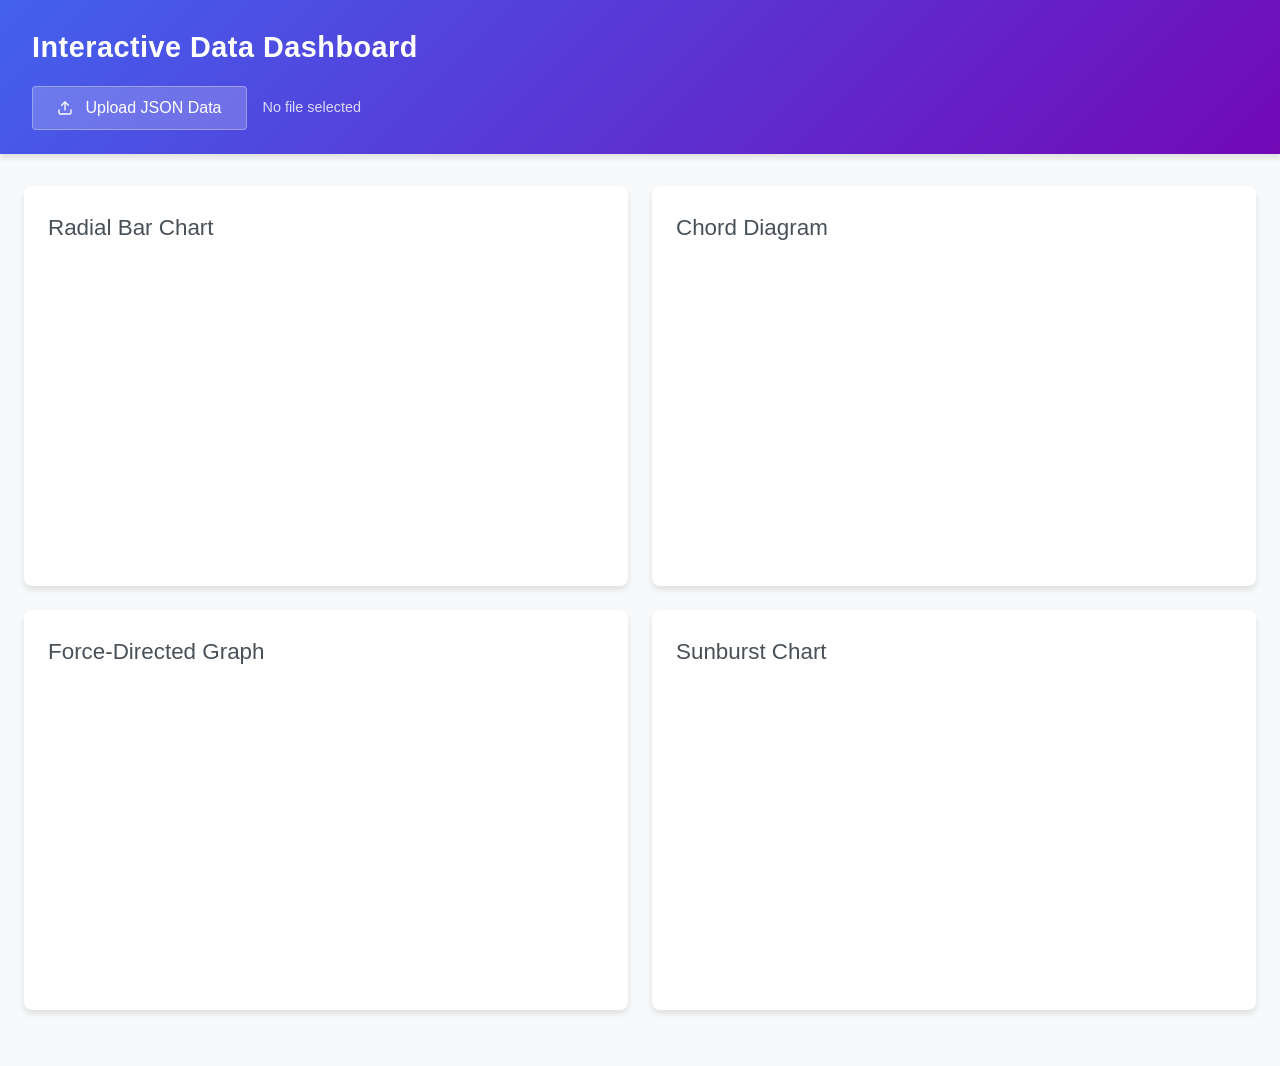
<file: index.html>
<!DOCTYPE html>
<html lang="en">
<head>
    <meta charset="UTF-8">
    <meta name="viewport" content="width=device-width, initial-scale=1.0">
    <title>D3 Interactive Dashboard</title>
    <script src="https://d3js.org/d3.v7.min.js"></script>
    <style>
        :root {
            --primary: #4361ee;
            --primary-light: #4cc9f0;
            --secondary: #7209b7;
            --dark: #212529;
            --light: #f8f9fa;
            --gray-100: #f8f9fa;
            --gray-200: #e9ecef;
            --gray-300: #dee2e6;
            --gray-400: #ced4da;
            --gray-500: #adb5bd;
            --gray-600: #6c757d;
            --gray-700: #495057;
            --gray-800: #343a40;
            --shadow: 0 4px 6px rgba(0, 0, 0, 0.1);
            --transition: all 0.3s ease;
        }
        
        * {
            margin: 0;
            padding: 0;
            box-sizing: border-box;
        }
        
        body {
            font-family: 'Segoe UI', Roboto, Arial, sans-serif;
            line-height: 1.6;
            color: var(--dark);
            background-color: var(--gray-100);
            min-height: 100vh;
        }
        
        header {
            background: linear-gradient(135deg, var(--primary), var(--secondary));
            color: white;
            padding: 1.5rem 2rem;
            box-shadow: var(--shadow);
            position: relative;
        }
        
        h1 {
            margin: 0;
            font-weight: 600;
            font-size: 1.8rem;
            letter-spacing: 0.5px;
        }
        
        h2 {
            font-size: 1.4rem;
            color: var(--gray-700);
            margin-bottom: 1.5rem;
            font-weight: 500;
        }
        
        h3 {
            font-size: 1.1rem;
            color: var(--gray-700);
            margin-bottom: 0.75rem;
            font-weight: 500;
        }
        
        .file-upload-container {
            margin-top: 1rem;
            display: flex;
            align-items: center;
            gap: 1rem;
        }
        
        .custom-file-upload {
            background-color: rgba(255, 255, 255, 0.2);
            color: white;
            padding: 0.5rem 1.5rem;
            cursor: pointer;
            border-radius: 4px;
            font-weight: 500;
            border: 1px solid rgba(255, 255, 255, 0.3);
            transition: var(--transition);
        }
        
        .custom-file-upload:hover {
            background-color: rgba(255, 255, 255, 0.3);
        }
        
        input[type="file"] {
            display: none;
        }
        
        #file-name {
            color: rgba(255, 255, 255, 0.8);
            font-size: 0.9rem;
        }
        
        #dimension-selector {
            max-width: 1200px;
            margin: 2rem auto;
            background-color: white;
            border-radius: 8px;
            box-shadow: var(--shadow);
            padding: 2rem;
        }
        
        .dimension-options {
            display: grid;
            grid-template-columns: repeat(auto-fit, minmax(250px, 1fr));
            gap: 2rem;
            margin-bottom: 1.5rem;
        }
        
        .dimension-group {
            background-color: var(--gray-100);
            padding: 1.5rem;
            border-radius: 6px;
            box-shadow: 0 2px 4px rgba(0, 0, 0, 0.05);
        }
        
        .selector {
            margin-bottom: 1rem;
        }
        
        .selector label {
            display: block;
            margin-bottom: 0.5rem;
            color: var(--gray-600);
            font-size: 0.9rem;
        }
        
        select {
            width: 100%;
            padding: 0.6rem;
            border: 1px solid var(--gray-300);
            border-radius: 4px;
            background-color: white;
            color: var(--gray-700);
            appearance: none;
            background-image: url("data:image/svg+xml,%3Csvg xmlns='http://www.w3.org/2000/svg' width='16' height='16' viewBox='0 0 24 24' fill='none' stroke='%236c757d' stroke-width='2' stroke-linecap='round' stroke-linejoin='round'%3E%3Cpath d='M6 9l6 6 6-6'/%3E%3C/svg%3E");
            background-repeat: no-repeat;
            background-position: right 0.6rem center;
            background-size: 1rem;
        }
        
        select:focus {
            outline: none;
            border-color: var(--primary);
            box-shadow: 0 0 0 3px rgba(67, 97, 238, 0.15);
        }
        
        #sunburst-hierarchy-container {
            display: flex;
            flex-direction: column;
            gap: 0.75rem;
        }
        
        button {
            cursor: pointer;
            transition: var(--transition);
        }
        
        #add-hierarchy-level {
            background-color: transparent;
            color: var(--primary);
            border: 1px solid var(--primary);
            padding: 0.4rem 0.75rem;
            border-radius: 4px;
            font-size: 0.85rem;
            margin-top: 0.5rem;
        }
        
        #add-hierarchy-level:hover {
            background-color: rgba(67, 97, 238, 0.1);
        }
        
        .action-button {
            background-color: var(--primary);
            color: white;
            border: none;
            padding: 0.75rem 2rem;
            border-radius: 4px;
            font-weight: 500;
            font-size: 1rem;
            margin-top: 1rem;
            display: block;
            margin-left: auto;
            box-shadow: 0 2px 4px rgba(67, 97, 238, 0.3);
        }
        
        .action-button:hover {
            background-color: #3a56d4;
            transform: translateY(-1px);
            box-shadow: 0 4px 8px rgba(67, 97, 238, 0.4);
        }
        
        #dashboard {
            max-width: 1400px;
            margin: 2rem auto;
            display: grid;
            grid-template-columns: 1fr 1fr;
            grid-gap: 1.5rem;
            padding: 0 1.5rem;
        }
        
        .chart-container {
            background-color: white;
            border-radius: 8px;
            box-shadow: var(--shadow);
            padding: 1.5rem;
            transition: var(--transition);
            height: 400px;
        }
        
        .chart-container:hover {
            box-shadow: 0 8px 15px rgba(0, 0, 0, 0.1);
            transform: translateY(-2px);
        }
        
        .chart {
            width: 100%;
            height: calc(100% - 3rem);
            overflow: hidden;
        }
        
        .tooltip {
            position: absolute;
            padding: 0.75rem;
            background-color: rgba(33, 37, 41, 0.85);
            color: white;
            border-radius: 4px;
            pointer-events: none;
            font-size: 0.85rem;
            max-width: 250px;
            z-index: 100;
            box-shadow: 0 2px 5px rgba(0, 0, 0, 0.2);
            opacity: 0;
            transition: opacity 0.2s;
        }
        
        .hidden {
            display: none;
        }
        
        /* Responsive layout */
        @media (max-width: 900px) {
            #dashboard {
                grid-template-columns: 1fr;
            }
            
            .dimension-options {
                grid-template-columns: 1fr;
            }
        }
        
        /* Interactive elements */
        path, circle, rect {
            transition: opacity 0.2s, fill 0.2s;
        }
        
        /* Loading indicator */
        .loading {
            display: flex;
            justify-content: center;
            align-items: center;
            height: 100%;
        }
        
        .loading:after {
            content: " ";
            display: block;
            width: 40px;
            height: 40px;
            border-radius: 50%;
            border: 6px solid var(--primary);
            border-color: var(--primary) transparent var(--primary) transparent;
            animation: loading 1.2s linear infinite;
        }
        
        @keyframes loading {
            0% { transform: rotate(0deg); }
            100% { transform: rotate(360deg); }
        }
    </style>
</head>
<body>
    <header>
        <h1>Interactive Data Dashboard</h1>
        <div class="file-upload-container">
            <label for="file-upload" class="custom-file-upload">
                <svg xmlns="http://www.w3.org/2000/svg" width="16" height="16" viewBox="0 0 24 24" fill="none" stroke="currentColor" stroke-width="2" stroke-linecap="round" stroke-linejoin="round" style="margin-right: 8px; vertical-align: -3px;">
                    <path d="M21 15v4a2 2 0 0 1-2 2H5a2 2 0 0 1-2-2v-4"></path>
                    <polyline points="17 8 12 3 7 8"></polyline>
                    <line x1="12" y1="3" x2="12" y2="15"></line>
                </svg>
                Upload JSON Data
            </label>
            <input type="file" id="file-upload" accept=".json">
            <span id="file-name">No file selected</span>
        </div>
    </header>

    <div id="dimension-selector" class="hidden">
        <h2>Select Dimensions for Visualization</h2>
        <div class="dimension-options">
            <div class="dimension-group">
                <h3>Radial Bar Chart</h3>
                <div class="selector">
                    <label for="radial-category">Category:</label>
                    <select id="radial-category"></select>
                </div>
                <div class="selector">
                    <label for="radial-value">Value:</label>
                    <select id="radial-value"></select>
                </div>
            </div>

            <div class="dimension-group">
                <h3>Chord Diagram</h3>
                <div class="selector">
                    <label for="chord-category">Entities:</label>
                    <select id="chord-category"></select>
                </div>
                <div class="selector">
                    <label for="chord-connections">Connections:</label>
                    <select id="chord-connections"></select>
                </div>
            </div>

            <div class="dimension-group">
                <h3>Force-Directed Graph</h3>
                <div class="selector">
                    <label for="force-nodes">Nodes:</label>
                    <select id="force-nodes"></select>
                </div>
                <div class="selector">
                    <label for="force-links">Links:</label>
                    <select id="force-links"></select>
                </div>
                <div class="selector">
                    <label for="force-strength">Strength Value:</label>
                    <select id="force-strength"></select>
                </div>
            </div>

            <div class="dimension-group">
                <h3>Sunburst Chart</h3>
                <div class="selector">
                    <label for="sunburst-hierarchy">Hierarchy Levels:</label>
                    <div id="sunburst-hierarchy-container">
                        <select class="sunburst-level" data-level="1"></select>
                        <button id="add-hierarchy-level">
                            <svg xmlns="http://www.w3.org/2000/svg" width="14" height="14" viewBox="0 0 24 24" fill="none" stroke="currentColor" stroke-width="2" stroke-linecap="round" stroke-linejoin="round" style="margin-right: 4px; vertical-align: -2px;">
                                <line x1="12" y1="5" x2="12" y2="19"></line>
                                <line x1="5" y1="12" x2="19" y2="12"></line>
                            </svg>
                            Add Level
                        </button>
                    </div>
                </div>
                <div class="selector">
                    <label for="sunburst-value">Size Value:</label>
                    <select id="sunburst-value"></select>
                </div>
            </div>
        </div>
        <button id="generate-dashboard" class="action-button">
            Generate Dashboard
            <svg xmlns="http://www.w3.org/2000/svg" width="16" height="16" viewBox="0 0 24 24" fill="none" stroke="currentColor" stroke-width="2" stroke-linecap="round" stroke-linejoin="round" style="margin-left: 8px; vertical-align: -3px;">
                <polyline points="9 18 15 12 9 6"></polyline>
            </svg>
        </button>
    </div>

    <main id="dashboard" class="hidden">
        <div class="chart-container" id="radial-container">
            <h2>Radial Bar Chart</h2>
            <div class="chart" id="radial-chart"></div>
        </div>
        <div class="chart-container" id="chord-container">
            <h2>Chord Diagram</h2>
            <div class="chart" id="chord-chart"></div>
        </div>
        <div class="chart-container" id="force-container">
            <h2>Force-Directed Graph</h2>
            <div class="chart" id="force-chart"></div>
        </div>
        <div class="chart-container" id="sunburst-container">
            <h2>Sunburst Chart</h2>
            <div class="chart" id="sunburst-chart"></div>
        </div>
    </main>

    <div id="tooltip" class="tooltip"></div>

    <script src="js/radial_bar.js"></script>
    <script src="js/chord.js"></script>
    <script src="js/force_directed.js"></script>
    <script src="js/sunburst.js"></script>
    <script src="js/dashboard.js"></script>
</body>
</html>
</file>
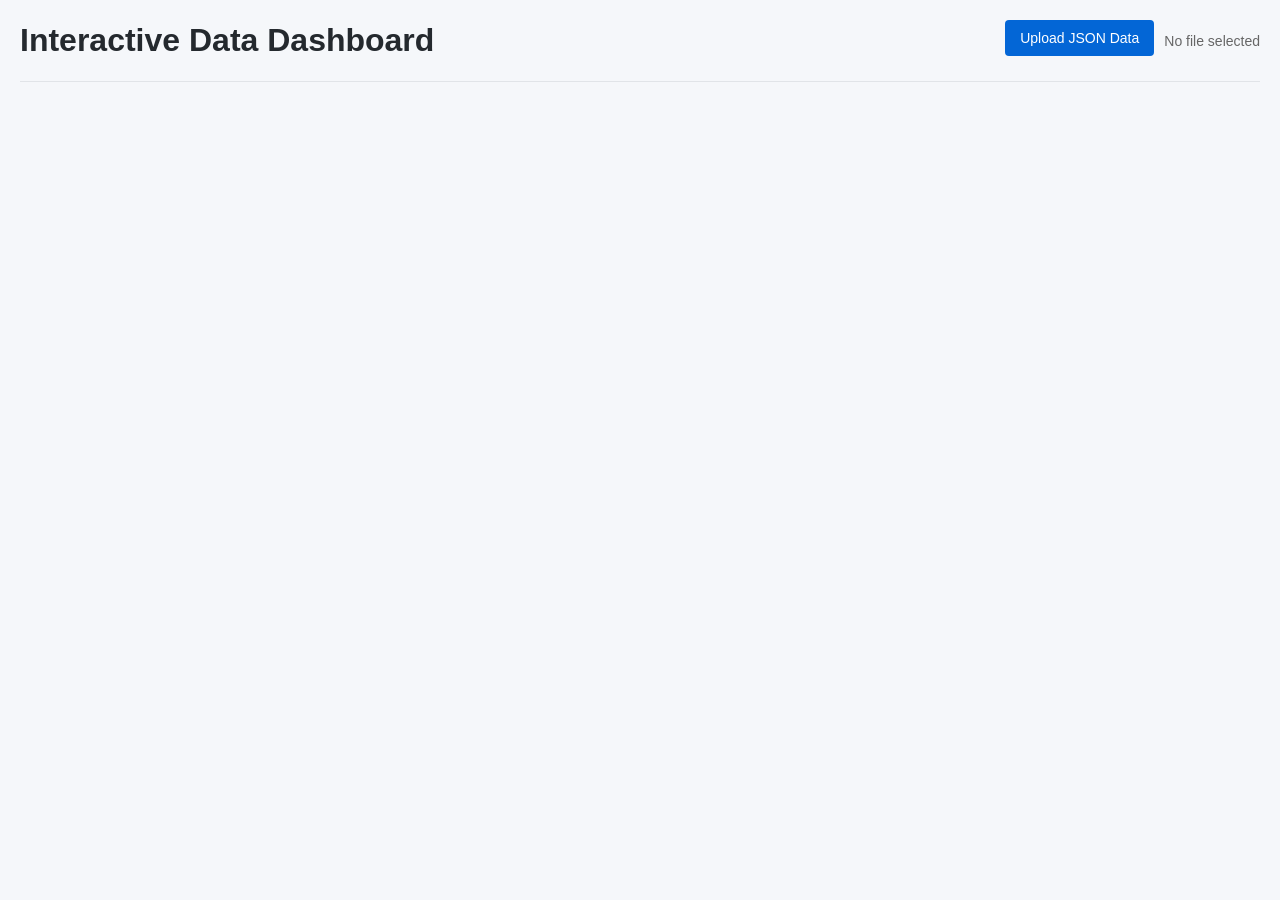
<file: A3/index.html>
<!DOCTYPE html>
<html lang="en">
<head>
    <meta charset="UTF-8">
    <meta name="viewport" content="width=device-width, initial-scale=1.0">
    <title>D3 Interactive Dashboard</title>
    <link rel="stylesheet" href="style.css">
    <script src="https://d3js.org/d3.v7.min.js"></script>
</head>
<body>
    <header>
        <h1>Interactive Data Dashboard</h1>
        <div class="file-upload-container">
            <label for="file-upload" class="custom-file-upload">
                Upload JSON Data
            </label>
            <input type="file" id="file-upload" accept=".json">
            <span id="file-name">No file selected</span>
        </div>
    </header>

    <div id="dimension-selector" class="hidden">
        <h2>Select Dimensions for Visualization</h2>
        <div class="dimension-options">
            <div class="dimension-group">
                <h3>Radial Bar Chart</h3>
                <div class="selector">
                    <label for="radial-category">Category:</label>
                    <select id="radial-category"></select>
                </div>
                <div class="selector">
                    <label for="radial-value">Value:</label>
                    <select id="radial-value"></select>
                </div>
            </div>

            <div class="dimension-group">
                <h3>Chord Diagram</h3>
                <div class="selector">
                    <label for="chord-category">Entities:</label>
                    <select id="chord-category"></select>
                </div>
                <div class="selector">
                    <label for="chord-connections">Connections:</label>
                    <select id="chord-connections"></select>
                </div>
            </div>

            <div class="dimension-group">
                <h3>Force-Directed Graph</h3>
                <div class="selector">
                    <label for="force-nodes">Nodes:</label>
                    <select id="force-nodes"></select>
                </div>
                <div class="selector">
                    <label for="force-links">Links:</label>
                    <select id="force-links"></select>
                </div>
                <div class="selector">
                    <label for="force-strength">Strength Value:</label>
                    <select id="force-strength"></select>
                </div>
            </div>

            <div class="dimension-group">
                <h3>Sunburst Chart</h3>
                <div class="selector">
                    <label for="sunburst-hierarchy">Hierarchy Levels:</label>
                    <div id="sunburst-hierarchy-container">
                        <select class="sunburst-level" data-level="1"></select>
                        <button id="add-hierarchy-level">+ Add Level</button>
                    </div>
                </div>
                <div class="selector">
                    <label for="sunburst-value">Size Value:</label>
                    <select id="sunburst-value"></select>
                </div>
            </div>
        </div>
        <button id="generate-dashboard" class="action-button">Generate Dashboard</button>
    </div>

    <main id="dashboard" class="hidden">
        <div class="chart-container" id="radial-container">
            <h2>Radial Bar Chart</h2>
            <div class="chart" id="radial-chart"></div>
        </div>
        <div class="chart-container" id="chord-container">
            <h2>Chord Diagram</h2>
            <div class="chart" id="chord-chart"></div>
        </div>
        <div class="chart-container" id="force-container">
            <h2>Force-Directed Graph</h2>
            <div class="chart" id="force-chart"></div>
        </div>
        <div class="chart-container" id="sunburst-container">
            <h2>Sunburst Chart</h2>
            <div class="chart" id="sunburst-chart"></div>
        </div>
    </main>

    <div id="tooltip" class="tooltip"></div>

    <script src="js/radial_bar.js"></script>
    <script src="js/chord.js"></script>
    <script src="js/force_directed.js"></script>
    <script src="js/sunburst.js"></script>
    <script src="js/dashboard.js"></script>
</body>
</html>
</file>
<file: A3/style.css>
/* General Styles */
* {
    margin: 0;
    padding: 0;
    box-sizing: border-box;
    font-family: 'Segoe UI', Tahoma, Geneva, Verdana, sans-serif;
}

body {
    background-color: #f5f7fa;
    color: #333;
    padding: 20px;
}

header {
    display: flex;
    justify-content: space-between;
    align-items: center;
    margin-bottom: 30px;
    padding-bottom: 20px;
    border-bottom: 1px solid #e1e4e8;
}

h1, h2, h3 {
    color: #24292e;
}

.hidden {
    display: none !important;
}

/* File Upload Styles */
.file-upload-container {
    display: flex;
    align-items: center;
    gap: 10px;
}

input[type="file"] {
    display: none;
}

.custom-file-upload {
    padding: 10px 15px;
    background-color: #0366d6;
    color: white;
    border-radius: 4px;
    cursor: pointer;
    transition: background-color 0.3s;
}

.custom-file-upload:hover {
    background-color: #0256b9;
}

#file-name {
    font-size: 14px;
    color: #666;
}

/* Dimension Selector Styles */
#dimension-selector {
    background-color: white;
    border-radius: 8px;
    padding: 20px;
    box-shadow: 0 4px 12px rgba(0, 0, 0, 0.05);
    margin-bottom: 30px;
}

#dimension-selector h2 {
    margin-bottom: 20px;
}

.dimension-options {
    display: grid;
    grid-template-columns: repeat(auto-fit, minmax(250px, 1fr));
    gap: 20px;
}

.dimension-group {
    background-color: #f8f9fa;
    border-radius: 6px;
    padding: 15px;
}

.dimension-group h3 {
    margin-bottom: 15px;
    font-size: 16px;
}

.selector {
    margin-bottom: 12px;
}

label {
    display: block;
    margin-bottom: 5px;
    font-weight: 500;
    font-size: 14px;
}

select {
    width: 100%;
    padding: 8px 10px;
    border: 1px solid #ddd;
    border-radius: 4px;
    background-color: white;
}

.action-button {
    background-color: #28a745;
    color: white;
    border: none;
    padding: 10px 20px;
    border-radius: 4px;
    cursor: pointer;
    margin-top: 20px;
    font-weight: 500;
    transition: background-color 0.3s;
}

.action-button:hover {
    background-color: #218838;
}

/* Dashboard Styles */
#dashboard {
    display: grid;
    grid-template-columns: repeat(2, 1fr);
    grid-template-rows: repeat(2, 450px);
    gap: 20px;
}

.chart-container {
    background-color: white;
    border-radius: 8px;
    padding: 15px;
    box-shadow: 0 4px 12px rgba(0, 0, 0, 0.05);
    display: flex;
    flex-direction: column;
}

.chart-container h2 {
    font-size: 18px;
    margin-bottom: 15px;
    color: #24292e;
}

.chart {
    flex: 1;
    overflow: hidden;
    position: relative;
}

/* SVG and Visualization Styles */
svg {
    width: 100%;
    height: 100%;
}

path, circle, rect {
    transition: all 0.3s;
}

/* Tooltip Styles */
.tooltip {
    position: absolute;
    padding: 10px;
    background-color: rgba(0, 0, 0, 0.8);
    color: white;
    border-radius: 4px;
    pointer-events: none;
    font-size: 14px;
    max-width: 200px;
    z-index: 100;
    visibility: hidden;
    opacity: 0;
    transition: opacity 0.3s;
}

/* Hierarchy Level Styles */
#sunburst-hierarchy-container {
    display: flex;
    flex-direction: column;
    gap: 10px;
}

.sunburst-level {
    margin-bottom: 5px;
}

#add-hierarchy-level {
    font-size: 12px;
    padding: 5px 10px;
    background-color: #f1f8ff;
    color: #0366d6;
    border: 1px solid #d1e5f9;
    border-radius: 4px;
    cursor: pointer;
    align-self: flex-start;
}

/* Responsive Adjustments */
@media (max-width: 992px) {
    #dashboard {
        grid-template-columns: 1fr;
        grid-template-rows: repeat(4, 400px);
    }
    
    header {
        flex-direction: column;
        align-items: flex-start;
        gap: 15px;
    }
}

/* Visualization-specific styles */
.node {
    cursor: pointer;
}

.link {
    stroke: #999;
    stroke-opacity: 0.6;
}

.slice {
    cursor: pointer;
}

.highlighted {
    stroke: #ff6b6b;
    stroke-width: 2px;
}

.brushed {
    opacity: 1 !important;
    stroke: #ff6b6b;
    stroke-width: 2px;
}

.faded {
    opacity: 0.3;
}

.chord {
    opacity: 0.8;
}

.chord:hover {
    opacity: 1;
}

/* Sunburst breadcrumb */
#sunburst-breadcrumb {
    padding: 5px 0;
    font-size: 14px;
    color: #666;
}

.breadcrumb-item {
    cursor: pointer;
    color: #0366d6;
}

/* Add level button */
#add-hierarchy-level {
    transition: background-color 0.3s;
}

#add-hierarchy-level:hover {
    background-color: #e1f0ff;
}
</file>
